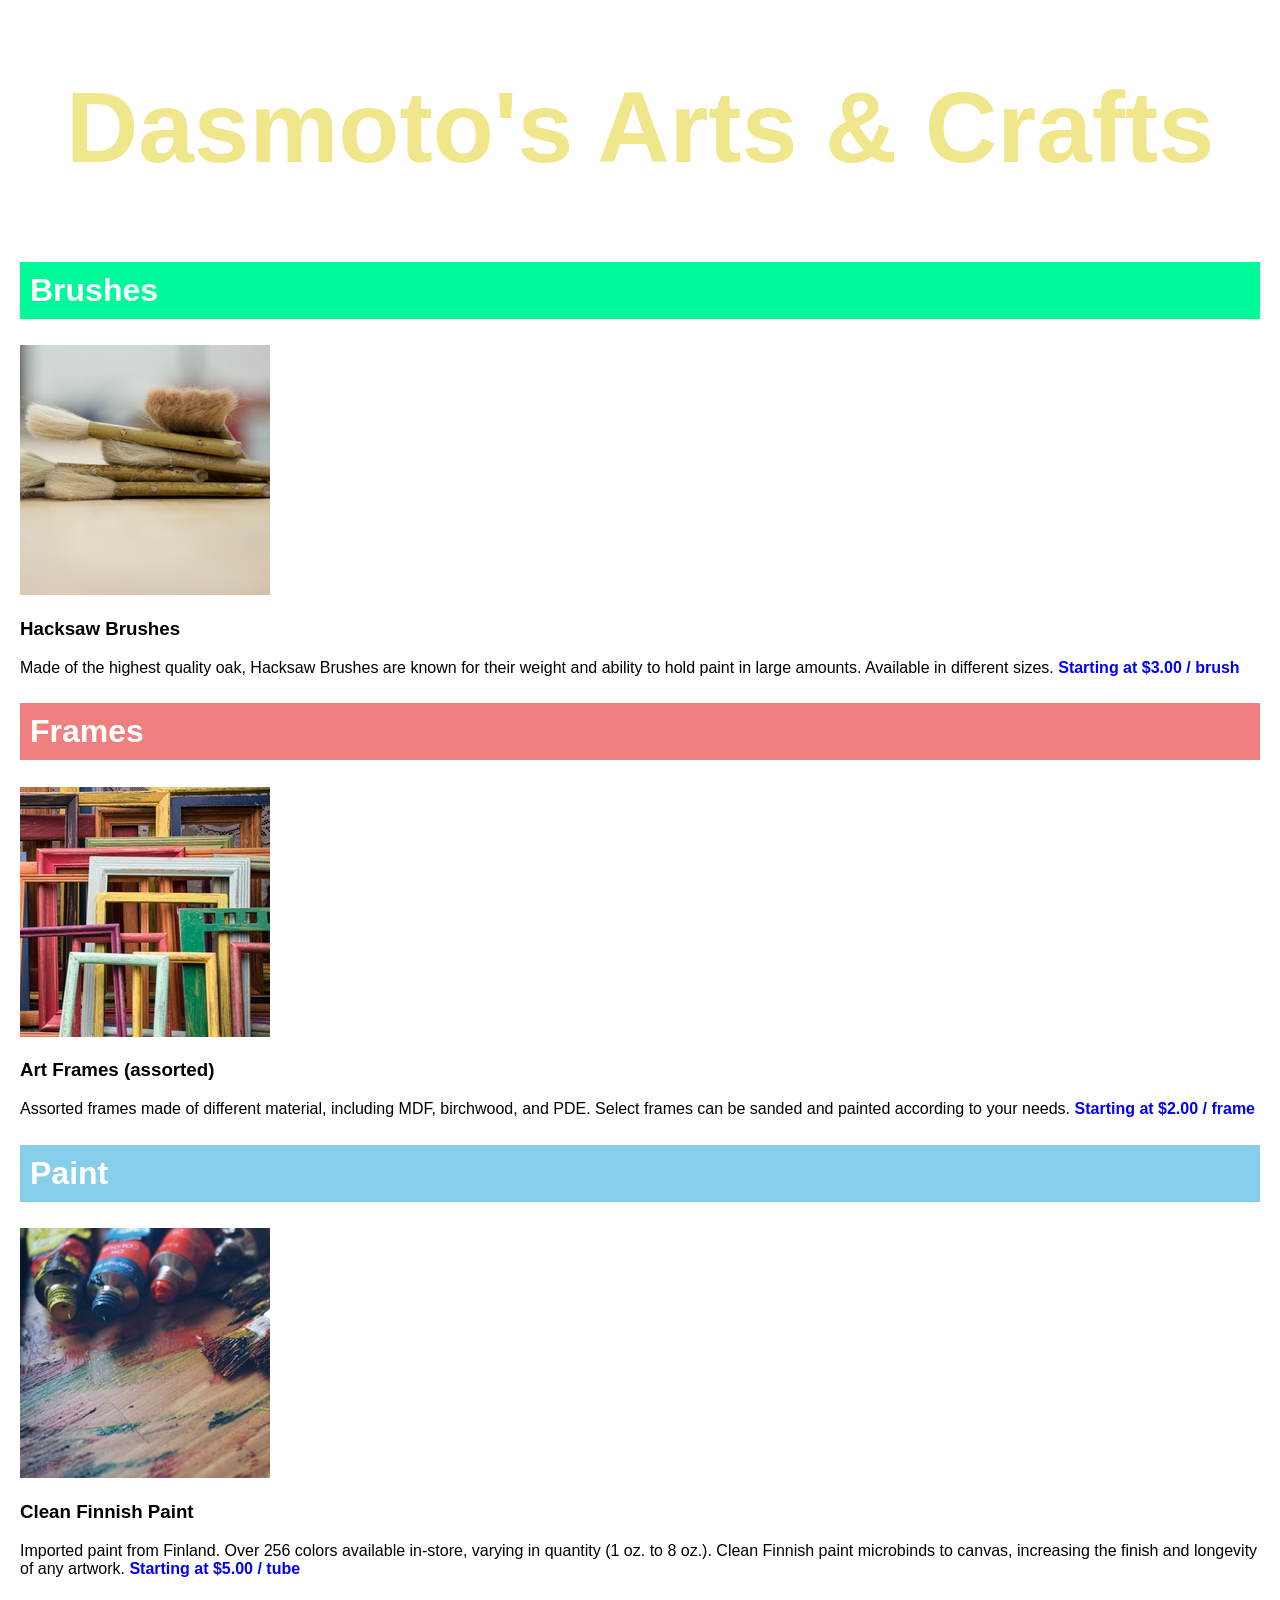
<file: dasmoto-shop.web/index.html>
<!DOCTYPE html>
<html>
<head>
    <title>Dasmoto's Arts & Crafts</title>
    <link href="resources/css/index.css" type="text/css" rel="stylesheet">
</head>
<body>
    <h1 class="title">Dasmoto's Arts & Crafts</h1>
    <article>
        <h2 class="brushes">Brushes</h2>
        <img src="resources/images/image2.jpeg" alt="Brushes">
        <h3>Hacksaw Brushes</h3>
        <p>
            Made of the highest quality oak, Hacksaw Brushes are known for their weight and ability to hold paint in large amounts. 
            Available in different sizes. 
            <a class="blue">Starting at $3.00 / brush</a>
        </p>
    </article>
    <article>
        <h2 class="frames">Frames</h2>
        <img src="resources/images/image3.jpeg" alt="Frames">
        <h3>Art Frames (assorted)</h3>
        <p>
            Assorted frames made of different material, including MDF, birchwood, and PDE. Select frames can be sanded and painted according to your needs. 
            <a class="blue">Starting at $2.00 / frame</a>
        </p>
    </article>
    <article>
        <h2 class="paint">Paint</h2>
        <img src="resources/images/image4.jpeg" alt="Paint">
        <h3>Clean Finnish Paint</h3>
        <p>
            Imported paint from Finland. Over 256 colors available in-store, varying in quantity (1 oz. to 8 oz.). 
            Clean Finnish paint microbinds to canvas, increasing the finish and longevity of any artwork. 
            <a class="blue">Starting at $5.00 / tube</a>
        </p>
    </article>
</body>
</html>
</file>
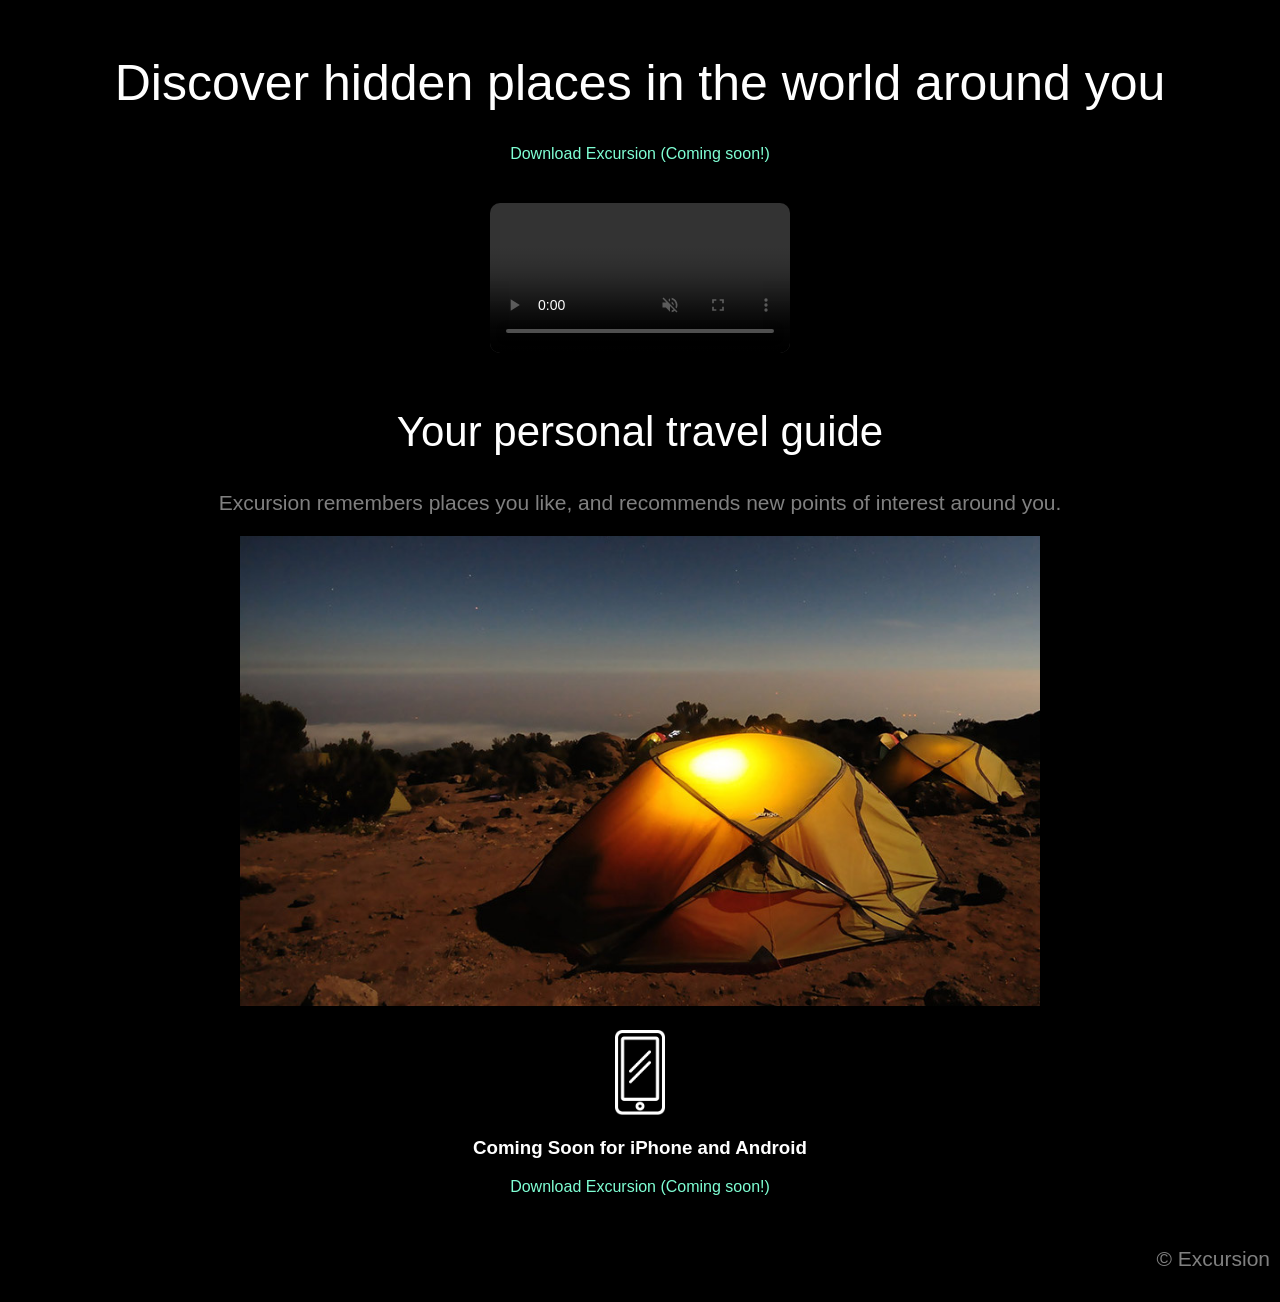
<file: excursion.web/index.html>
<!DOCTYPE html>
<html lang="en">
<head>
    <meta charset="UTF-8">
    <meta name="viewport" content="width=device-width, initial-scale=1.0">
    <title>Excursion</title>
    <link rel="stylesheet" href="resources/css/style.css">
</head>
<body>
    <header>
        <h1>Discover hidden places in the world around you</h1>
        <a href="#" class="download-link">Download Excursion (Coming soon!)</a>
    </header>
    <main>
        <section class="video-preview">
            <video controls autoplay muted loop width="100%">
                <source src="resources/videos/excursion.mp4" type="video/mp4">
                Your browser does not support the video tag.
            </video>
        </section>
        <section class="travel-guide">
            <h2>Your personal travel guide</h2>
            <p>Excursion remembers places you like, and recommends new points of interest around you.</p>
        </section>
        <section class="camping-image">
            <img src="resources\images\camp.jpg" alt="Camping scene">
        </section>
        <section class="coming-soon">
            <img src="resources\images\phone.png" alt="Phone Icon">
            <h3>Coming Soon for iPhone and Android</h3>
            <a href="#" class="download-link">Download Excursion (Coming soon!)</a>
        </section>
    </main>
    <footer>
        <p>&copy; Excursion</p>
    </footer>
</body>
</html>
</file>
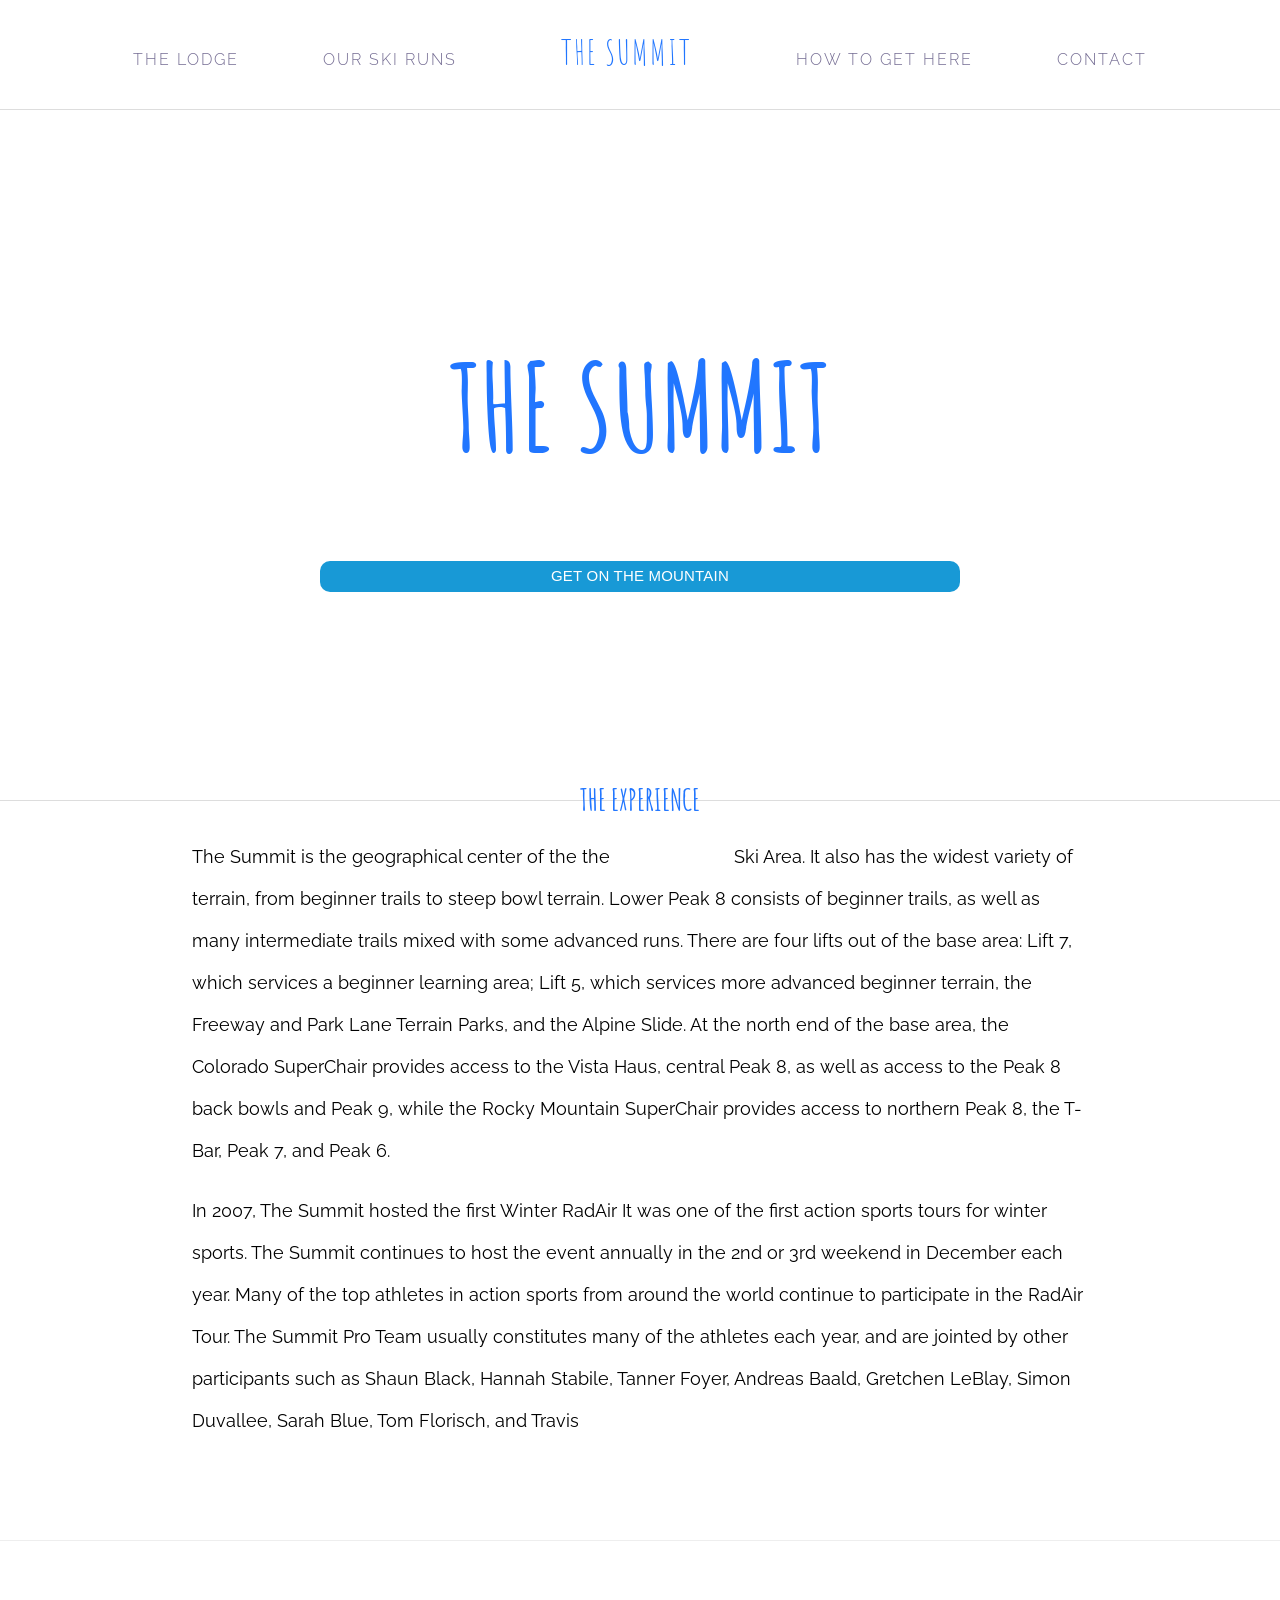
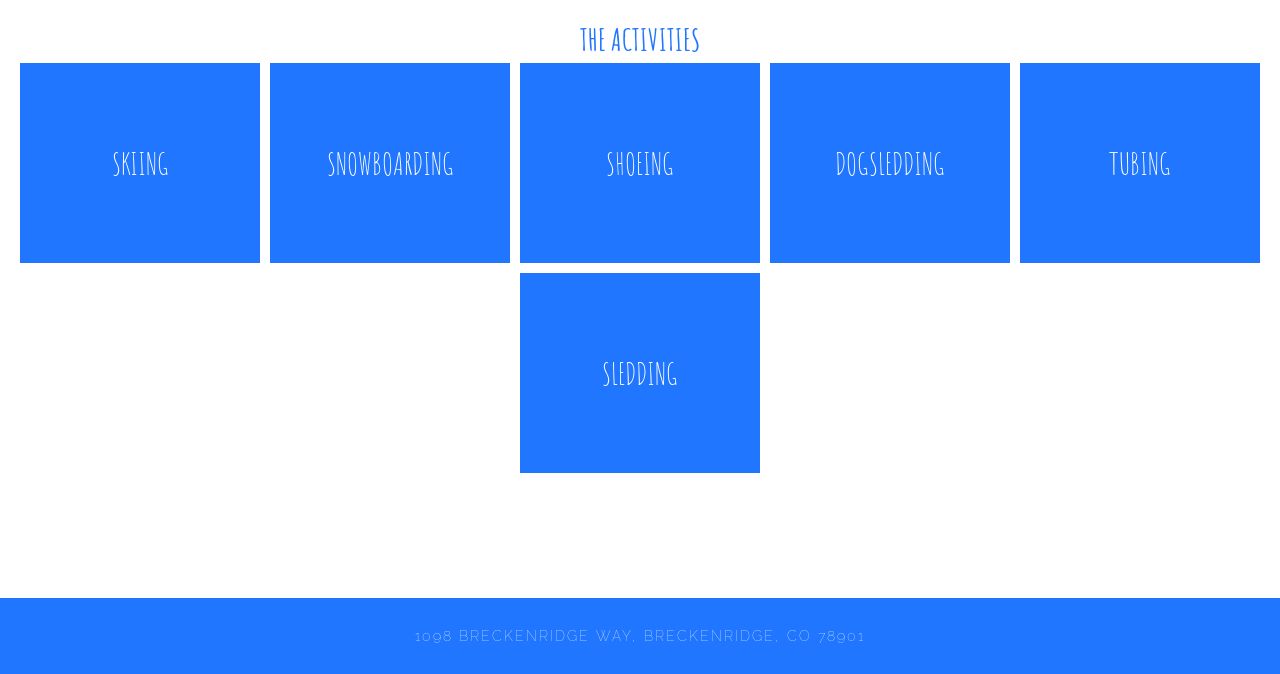
<file: the-summit.web/index.html>
<!DOCTYPE html>
<html>
  <head>
    <title>Experience the Summit at Breckenridge!</title>
    <link href="https://fonts.googleapis.com/css?family=Amatic+SC|Raleway:100,200,300,400,500,600,700,800,900" rel="stylesheet">
    <link rel="stylesheet" type="text/css" href="starting.css">
    <link rel="stylesheet" type="text/css" href="style.css">
  </head>
<body>
  <div class="navigation">
    <ul>
      <a class="nav-link">The Lodge</a>
      <a class="nav-link">Our Ski Runs</a>
      <a class="nav-link logo">The Summit</a>
      <a class="nav-link">How to Get Here</a>
      <a class="nav-link">Contact</a>
    </ul>
  </div>

  <div class="banner">
    <div class="banner-text">
      <h1>Experience</h1>
      <h2>The Summit</h2>
      <a href="#" class="btn">Get on the mountain</a>
    </div>
  </div>

  <div class="content">
    <h2>The Experience</h2>
    <div class="description">
      <p>The Summit is the geographical center of the the <a href="http://www.gobreck.com/">Breckenridge</a> Ski Area. It also has the widest variety of terrain, from beginner trails to steep bowl terrain. Lower Peak 8 consists of beginner trails, as well as many intermediate trails mixed with some advanced runs. There are four lifts out of the base area: Lift 7, which services a beginner learning area; Lift 5, which services more advanced beginner terrain, the Freeway and Park Lane Terrain Parks, and the Alpine Slide. At the north end of the base area, the Colorado SuperChair provides access to the Vista Haus, central Peak 8, as well as access to the Peak 8 back bowls and Peak 9, while the Rocky Mountain SuperChair provides access to northern Peak 8, the T-Bar, Peak 7, and Peak 6.</p>
      <p>In 2007, The Summit hosted the first Winter RadAir It was one of the first action sports tours for winter sports. The Summit continues to host the event annually in the 2nd or 3rd weekend in December each year. Many of the top athletes in action sports from around the world continue to participate in the RadAir Tour. The Summit Pro Team usually constitutes many of the athletes each year, and are jointed by other participants such as Shaun Black, Hannah Stabile, Tanner Foyer, Andreas Baald, Gretchen LeBlay, Simon Duvallee, Sarah Blue, Tom Florisch, and Travis <a href="https://www.google.com/search?q=rigatoni&rlz=1C5CHFA_enUS751US751&source=lnms&tbm=isch&sa=X&ved=0ahUKEwj5qu257ZvYAhVp3IMKHfkHDyUQ_AUICigB&biw=948&bih=1103">Rigatoni.</a></p>
    </div>
  </div>

  <div class="activities-panel">
    <h2>The Activities</h2>
    <a class="activity">
      Skiing
    </a>
    <a class="activity">
      Snowboarding
    </a>
    <a class="activity">
      Shoeing
    </a>
    <a class="activity">
      Dogsledding
    </a>
    <a class="activity">
      Tubing
    </a>
    <a class="activity">
      Sledding
    </a>
  </div>

  <div class="footer">
    <h2>1098 Breckenridge Way, Breckenridge, CO 78901</h2>
  </div>

  </body>
</html>
</file>
<file: dasmoto-shop.web/resources/css/index.css>
* {
  font-family: Helvetica, Arial, sans-serif;
}

body {
  text-align: left;
  margin: 0;
  padding: 20px; /* Adds space around the body content */
}

h1 {
  font-family: Helvetica;
  font-size: 100px;
  font-weight: bold;
  color: khaki;
  text-align: center;
  background-image: url("resources/images/image1.jpeg"); /* Relative path */
  background-size: cover;
  background-position: center;
  background-repeat: no-repeat;
  padding: 50px 0; /* Increased padding for height */
  margin: 0;
  background-image: url("https://s3.amazonaws.com/codecademy-content/courses/freelance-1/unit-2/pattern.jpeg");
}

.brushes {
  font-size: 32px;
  font-weight: bold;
  color: white;
  background-color: mediumspringgreen;
  padding: 10px; /* Add padding for spacing */
}

.frames {
  font-size: 32px;
  font-weight: bold;
  color: white;
  background-color: lightcoral;
  padding: 10px;
}

.paint {
  font-size: 32px;
  font-weight: bold;
  color: white;
  background-color: skyblue;
  padding: 10px;
}

a {
  font-family: Helvetica;
  font-weight: bold;
  color: blue;
  text-decoration: none;
}
</file>
<file: excursion.web/resources/css/style.css>
/* General Styles */
body {
    font-family: Verdana, sans-serif;
    background-color: black;
    color: white;
    text-align: center;
    margin: 0;
    padding: 0;
}

/* Header */
header {
    padding: 20px;
}

h1 {
    font-size: 50px;
    font-weight: normal;
}

.download-link {
    color: aquamarine;
    font-size: 16px;
    text-decoration: none;
}

/* Phone Mockup */
.phone-mockup img {
    width: 300px;
    max-width: 100%;
}

/* Info Section */
.info {
    padding: 20px;
}

h2 {
    font-size: 42px;
    font-weight: 300;
}

p {
    font-size: 21px;
    color: gray;
}

/* Camping Image */
.camping-image img {
    width: 80%;
    max-width: 800px;
}

/* Coming Soon Section */
.coming-soon {
    padding: 20px;
}

.coming-soon img {
    width: 50px;
}

.coming-soon h2 {
    font-size: 42px;
}

/* Footer */
footer {
    text-align: right;
    color: gray;
    padding: 10px;
    font-size: 14px;
}

/* Video Section */
.video-preview {
  display: flex;
  justify-content: center;
  padding: 20px;
}

.video-preview video {
  width: 80%;
  max-width: 300px;
  height: auto;
  border-radius: 10px;
}
</file>
<file: the-summit.web/starting.css>
body{
  background-color: #ffffff;
  margin: 0px;
  padding:0px;
}
.navigation{
  box-sizing: border-box;
  background-color: #ffffff;
  border-bottom: 1px solid #dddddd;
  left: 0px;
  overflow-y: auto;
  padding:30px;
  position: fixed;
  text-align: center;
  top: 0px;
  width: 100%;
  z-index: 999;
}
ul{
  margin: 0px;
  padding: 0px;
}
.navigation a{
  color: #736B92;
  display: inline-block;
  font-family: 'Raleway', sans-serif;
  font-size: 16px;
  font-weight: 300;
  letter-spacing: 2px;
  padding: 10px 40px;
  text-transform: uppercase;
}
a.logo{
  color: #2176FF;
  font-family: 'Amatic SC',sans-serif;
  font-size: 34px;
  padding: 0px 60px;
  text-align: center;
  text-transform: uppercase;
}
.banner{
  background-image: url("https://images.unsplash.com/photo-1418290232843-5d7a0bd93f7d?dpr=1&auto=format&crop=entropy&fit=crop&w=1500&h=1001&q=80&cs=tinysrgb");
  background-position: center top;
  background-size: cover;
  border-bottom: 1px solid #dddddd;
  height: 700px;
  position: relative;
  text-align: center;
  top: 100px;
  width: 100%;
}
.banner-text{
  position: relative;
  top: 200px;
}
h1{
  color: #ffffff;
  font-family: 'Raleway',sans-serif;
  font-size: 60px;
  font-weight: 100;
  letter-spacing: 2px;
  margin: 0px;
  text-align: center;
  text-transform: uppercase;
}
h2{
  color: #2176FF;
  font-family: 'Amatic SC',sans-serif;
  font-size: 30px;
  margin: 0px;
  text-align: center;
  text-transform: uppercase;
}
.banner h2{
  font-size: 120px;
  margin: -40px 0px 80px 0px;
}
.content{
  background-image: url('https://content.codecademy.com/courses/learn-links-and-buttons/project/mountain1.jpg');
  background-position: center top;
  background-size: cover;
  border-bottom: 1px solid #eeeeee;
  margin: 0 auto;
  overflow-y: auto;
  padding: 80px 0px;
  position: relative;
  text-align: center;
}
p{
  color: #000000;
  font-family: 'Raleway',sans-serif;
  font-size: 18px;
  line-height: 42px;
  text-align: left;
}
.description{
  display: inline-block;
  width: 70%;
}
.activities-panel{
  margin-bottom: 40px;
  padding: 80px 0px;
  text-align: center;
  display: flex;
  align-items: flex-start;
  flex-wrap: wrap;
  justify-content: center;
}
.activities-panel h2 {
  width: 100%;
}
.activity{
  background-color: #2176FF;
  box-sizing: border-box;
  width: 240px;
  height: 200px;
  display: flex;
  align-items: center;
  justify-content: center;
  color: #fff;
  font-family: 'Amatic SC',sans-serif;
  font-size: 30px;
  text-align: center;
  text-transform: uppercase;
  margin: 5px;
}
.footer{
  background-color: #2176FF;
  padding: 30px;
  text-align: center;
}
.footer h2{
  color: #ffffff;
  font-family: 'Raleway',sans-serif;
  font-size: 14px;
  font-weight: 100;
  letter-spacing: 2px;
}

a {
  cursor: default;
  text-decoration-line: none;
}
</file>
<file: the-summit.web/style.css>
a {
  color: white;
  text-decoration: underline;
  cursor: pointer;
}

a:hover {
  color: #03045e;
  box-shadow: 0 0 2px #0077b6;
  border: 2px solid;
}

.nav-link {
  text-decoration: none;
}

.nav-link:hover {
  color: #5495ff;
}

.activity {
  text-decoration: none;
}

/* CSS */
.banner-text .btn {
  text-decoration: none;
  appearance: button;
  background-color: #1899D6;
  border: solid transparent;
  border-radius: 10px;
  border-width: 0 0 2px;
  box-sizing: border-box;
  color: #FFFFFF;
  cursor: pointer;
  display: inline-block;
  font-family: din-round,sans-serif;
  font-size: 15px;
  font-weight: 500;
  letter-spacing: .2px;
  line-height: 25px;
  margin: 0;
  outline: none;
  overflow: visible;
  padding: 2px 2px;
  text-align: center;
  text-transform: uppercase;
  touch-action: manipulation;
  transform: translateZ(0);
  transition: filter .2s;
  user-select: none;
  -webkit-user-select: none;
  vertical-align: middle;
  white-space: nowrap;
  width: 50%;
}

.banner-text .btn .btn:after {
  background-clip: padding-box;
  background-color: #0077b6;
  border: solid transparent;
  border-radius: 10px;
  border-width: 0 0 4px;
  bottom: -4px;
  content: "";
  left: 0;
  position: absolute;
  right: 0;
  top: 0;
  z-index: -1;
}

.banner-text .btn,
.btn:focus {
  user-select: auto;
}

.banner-text .btn:hover:not(:disabled) {
  filter: blur(1.1);
  -webkit-filter: brightness(1.1);
}

.banner-text .btn:disabled {
  cursor: auto;
}

.banner-text .btn:active {
  border-width: 4px 0 0;
  background-color: #00b4d8;
}

.activity {
  border: 1px solid #2176FF;
  cursor: pointer;
  text-decoration: none;
}

.activity:hover {
  background-color: #fff;
  color: #5495ff;
  transition: color .1s ease-in, background-color .1s ease-in;
}

.activity:active {
  font-size: 40px;
  transition: font-size .1s;
}
</file>
